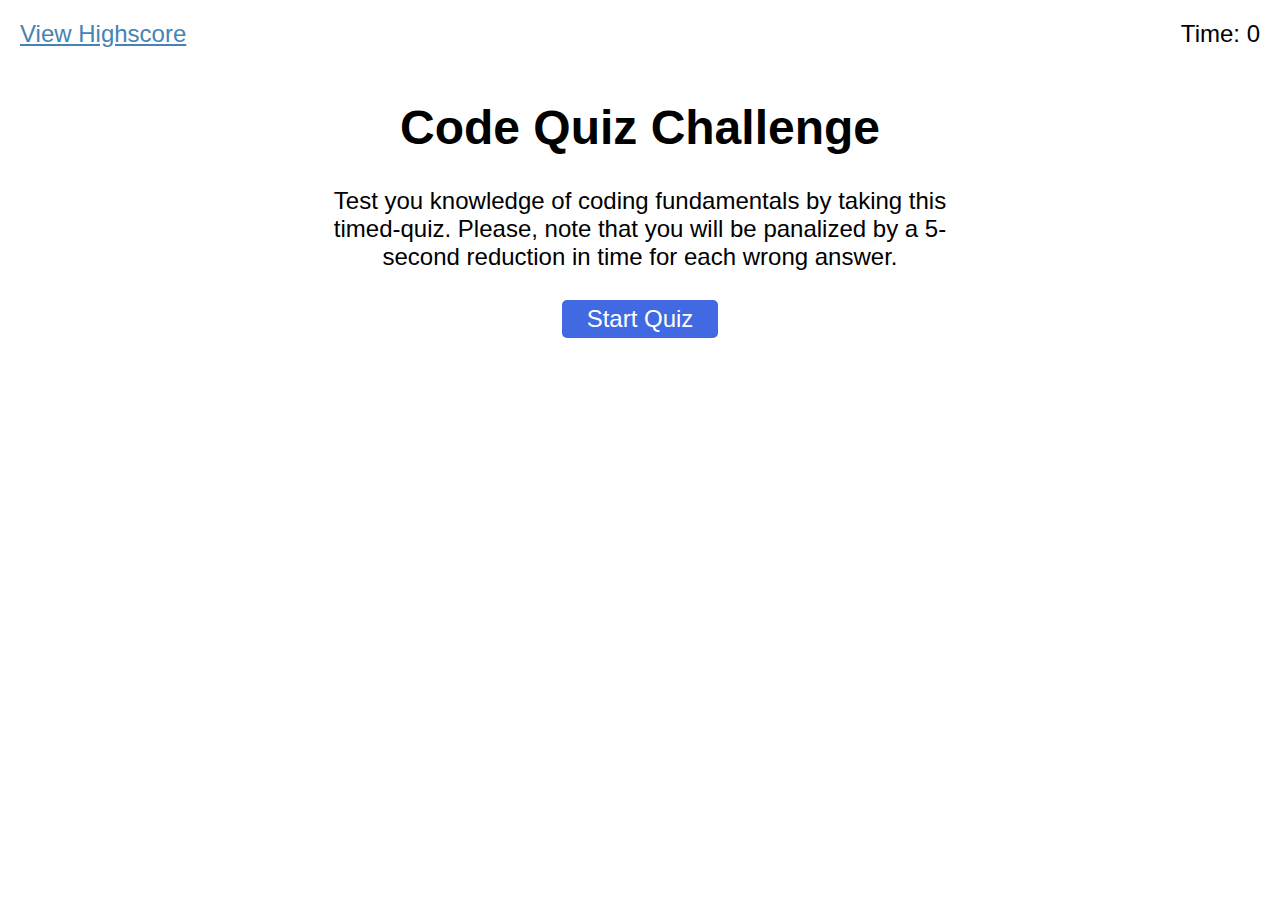
<file: Main/index.html>
<!DOCTYPE html>
<html lang="en">

<head>
    <meta charset="UTF-8">
    <meta http-equiv="X-UA-Compatible" content="IE=edge">
    <meta name="viewport" content="width=device-width, initial-scale=1.0">
    <link rel="stylesheet" href="./assets/css/styles.css">
    <title>Code Quiz</title>
</head>

<body>
    <!-- link to highscore -->
    <div class="score"><a href="./highScore.html">View Highscore</a></div>

    <!-- timer display -->
    <div class="timer">Time: <span id="time">0</span></div>

    <!-- Quiz main content layout -->
    <div class="wrapper">
        <div id="quiz-start" class="start">
            <h1>Code Quiz Challenge</h1>
            <p>
                Test you knowledge of coding fundamentals by taking this timed-quiz. Please, note that you will be
                panalized by a 5-second reduction in time for each wrong answer.
            </p>
            <button id="start">Start Quiz</button>
        </div>

        <!-- questions placeholder -->
        <div id="questions" class="hide">
            <h2 id="question-text"></h2>
            <div id="answer-choices" class="answer-choices"></div>
        </div>

        <div id="quiz-end" class="hide">
            <h2>All Done!</h2>
            <p>Your final score is <span id="final-score"></span>.</p>
            <p>
                Enter your initial here: <input type="text" id="initials" />
                <button id="submit">Submit</button>
            </p>
        </div>

        <div id="feedback" class="feedback hide"></div>
    </div>

    <!-- load quiz questions -->
    <script src="./assets/js/questions.js"></script>
    <!-- load quiz logic -->
    <script src="./assets/js/quiz.js"></script>
</body>

</html>
</file>
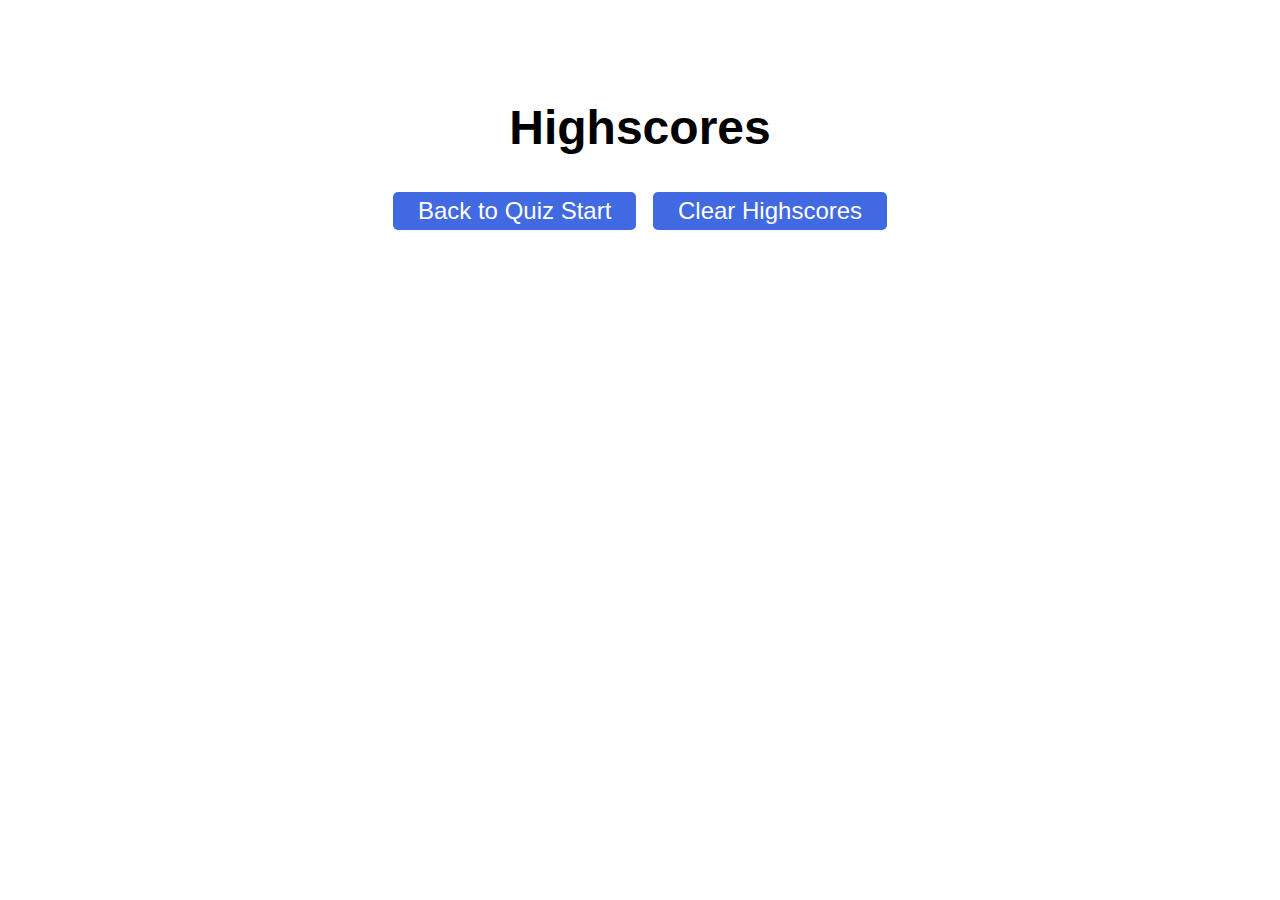
<file: Main/highScores.html>
<!DOCTYPE html>
<html lang="en">

<head>
    <meta charset="UTF-8">
    <meta http-equiv="X-UA-Compatible" content="IE=edge">
    <meta name="viewport" content="width=device-width, initial-scale=1.0">
    <link rel="stylesheet" href="./assets/css/styles.css">
    <!-- load highscore logic -->
    <title>High Scores</title>
</head>

<body>
    <div class="wrapper">
        <h1>Highscores</h1>
        <ol id="highscores"></ol>

        <a href="./index.html"><button>Back to Quiz Start</button></a>
        <button id="clear">Clear Highscores</button>
    </div>

    <script src="./assets/js/score.js"></script>
</body>

</html>
</file>
<file: Main/assets/css/styles.css>
body {
    font-family: 'Gill Sans', 'Gill Sans MT', Calibri, 'Trebuchet MS', sans-serif;
    font-size: 150%;
}

a {
    color:steelblue;
    transition: color 0.5s;
}

a:hover {
    color:white;
    background-color:steelblue;
}

button {
    display: inline-block;
    margin: 5px;
    padding: 5px 25px;
    font-size: 100%;
    color: white;
    background-color:royalblue;
    border: 0;
    border-radius: 5px;
}

button:hover {
    background-color:steelblue;
}

.hide {
    display: none;
}

.score {
    position: absolute;
    top: 20px;
    left: 20px;
}

.timer {
    position: absolute;
    top: 20px;
    right: 20px;
}

.wrapper {
    margin: 100px auto 20px auto;
    max-width: 680px;
    text-align: center;
}

.start {
    text-align: center;
}
</file>
